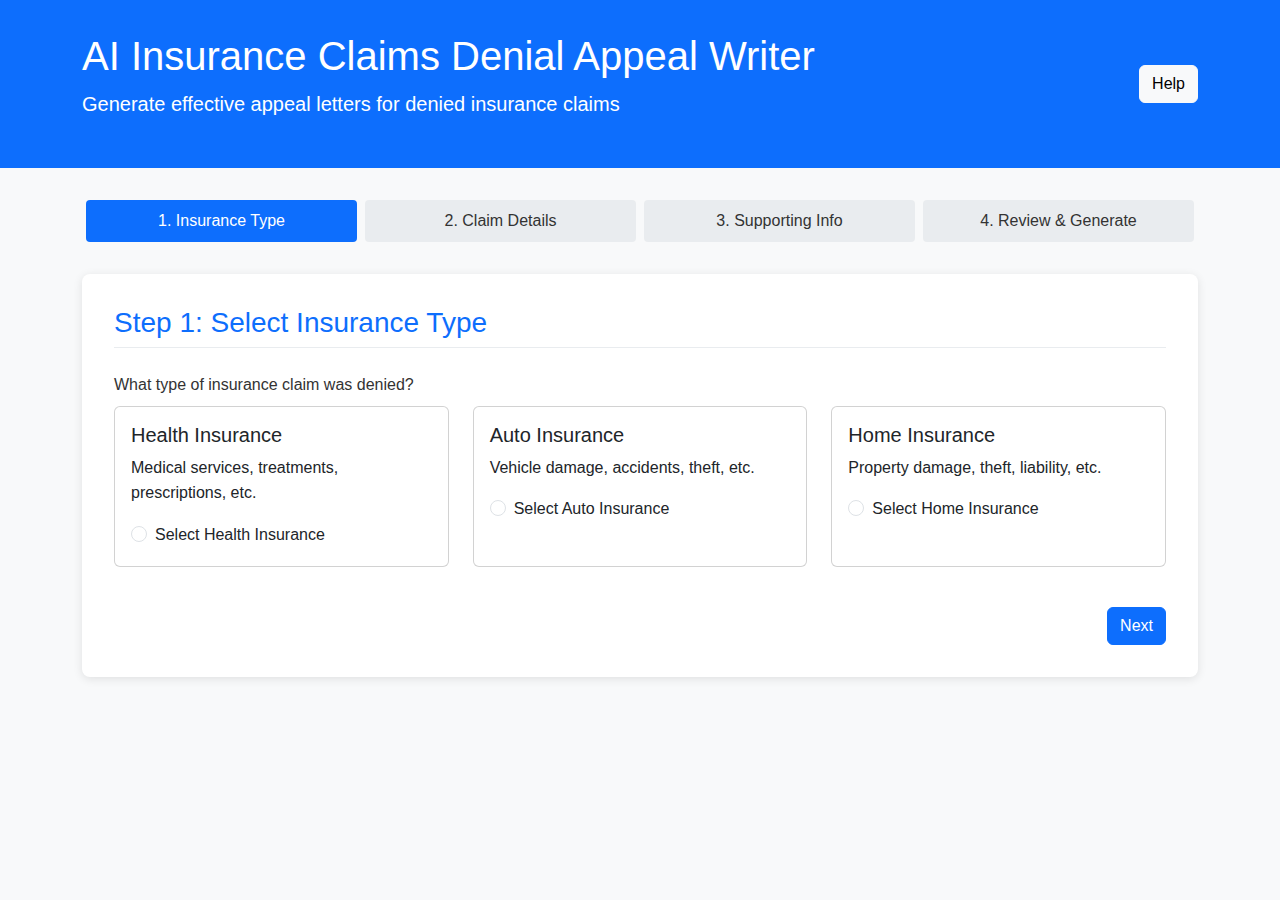
<file: Build AI/index.html>
<!DOCTYPE html>
<html lang="en">
<head>
    <meta charset="UTF-8">
    <meta name="viewport" content="width=device-width, initial-scale=1.0">
    <title>AI Insurance Claims Denial Appeal Writer</title>
    <link href="https://cdn.jsdelivr.net/npm/bootstrap@5.3.0-alpha1/dist/css/bootstrap.min.css" rel="stylesheet">
    <style>
        body {
            font-family: 'Segoe UI', Tahoma, Geneva, Verdana, sans-serif;
            line-height: 1.6;
            color: #333;
            background-color: #f8f9fa;
        }
        .header {
            background-color: #0d6efd;
            color: white;
            padding: 2rem 0;
            margin-bottom: 2rem;
        }
        .footer {
            background-color: #f8f9fa;
            padding: 2rem 0;
            margin-top: 2rem;
            border-top: 1px solid #e9ecef;
        }
        .form-section {
            background-color: white;
            border-radius: 8px;
            box-shadow: 0 2px 10px rgba(0, 0, 0, 0.1);
            padding: 2rem;
            margin-bottom: 2rem;
        }
        .form-section h3 {
            color: #0d6efd;
            margin-bottom: 1.5rem;
            padding-bottom: 0.5rem;
            border-bottom: 1px solid #e9ecef;
        }
        .btn-primary {
            background-color: #0d6efd;
            border-color: #0d6efd;
        }
        .btn-primary:hover {
            background-color: #0b5ed7;
            border-color: #0a58ca;
        }
        .step-indicator {
            display: flex;
            justify-content: space-between;
            margin-bottom: 2rem;
        }
        .step {
            flex: 1;
            text-align: center;
            padding: 0.5rem;
            background-color: #e9ecef;
            border-radius: 4px;
            margin: 0 0.25rem;
        }
        .step.active {
            background-color: #0d6efd;
            color: white;
        }
        .step.completed {
            background-color: #198754;
            color: white;
        }
        .hidden {
            display: none;
        }
    </style>
</head>
<body>
    <header class="header">
        <div class="container">
            <div class="row">
                <div class="col-md-8">
                    <h1>AI Insurance Claims Denial Appeal Writer</h1>
                    <p class="lead">Generate effective appeal letters for denied insurance claims</p>
                </div>
                <div class="col-md-4 d-flex align-items-center justify-content-end">
                    <button class="btn btn-light" data-bs-toggle="modal" data-bs-target="#helpModal">
                        <i class="bi bi-question-circle"></i> Help
                    </button>
                </div>
            </div>
        </div>
    </header>

    <main class="container">
        <div class="step-indicator">
            <div class="step active" id="step1-indicator">1. Insurance Type</div>
            <div class="step" id="step2-indicator">2. Claim Details</div>
            <div class="step" id="step3-indicator">3. Supporting Info</div>
            <div class="step" id="step4-indicator">4. Review & Generate</div>
        </div>

        <form id="appealForm">
            <!-- Step 1: Insurance Type Selection -->
            <div class="form-section" id="step1">
                <h3>Step 1: Select Insurance Type</h3>
                <div class="mb-4">
                    <label class="form-label">What type of insurance claim was denied?</label>
                    <div class="row">
                        <div class="col-md-4 mb-3">
                            <div class="card h-100">
                                <div class="card-body">
                                    <h5 class="card-title">Health Insurance</h5>
                                    <p class="card-text">Medical services, treatments, prescriptions, etc.</p>
                                    <div class="form-check">
                                        <input class="form-check-input" type="radio" name="insuranceType" id="healthInsurance" value="health" required>
                                        <label class="form-check-label" for="healthInsurance">
                                            Select Health Insurance
                                        </label>
                                    </div>
                                </div>
                            </div>
                        </div>
                        <div class="col-md-4 mb-3">
                            <div class="card h-100">
                                <div class="card-body">
                                    <h5 class="card-title">Auto Insurance</h5>
                                    <p class="card-text">Vehicle damage, accidents, theft, etc.</p>
                                    <div class="form-check">
                                        <input class="form-check-input" type="radio" name="insuranceType" id="autoInsurance" value="auto" required>
                                        <label class="form-check-label" for="autoInsurance">
                                            Select Auto Insurance
                                        </label>
                                    </div>
                                </div>
                            </div>
                        </div>
                        <div class="col-md-4 mb-3">
                            <div class="card h-100">
                                <div class="card-body">
                                    <h5 class="card-title">Home Insurance</h5>
                                    <p class="card-text">Property damage, theft, liability, etc.</p>
                                    <div class="form-check">
                                        <input class="form-check-input" type="radio" name="insuranceType" id="homeInsurance" value="home" required>
                                        <label class="form-check-label" for="homeInsurance">
                                            Select Home Insurance
                                        </label>
                                    </div>
                                </div>
                            </div>
                        </div>
                    </div>
                </div>

                <div class="mb-4 health-specific hidden">
                    <label class="form-label">What is the reason for denial?</label>
                    <select class="form-select" id="healthDenialReason" name="denialReason">
                        <option value="">Select a reason</option>
                        <option value="medical_necessity">Not Medically Necessary</option>
                        <option value="experimental_treatment">Experimental or Investigational Treatment</option>
                        <option value="out_of_network">Out-of-Network Provider</option>
                        <option value="pre_existing_condition">Pre-existing Condition</option>
                        <option value="prior_authorization">No Prior Authorization</option>
                        <option value="billing_coding_error">Billing or Coding Error</option>
                        <option value="mental_health_parity">Mental Health Parity Issue</option>
                    </select>
                </div>

                <div class="mb-4 auto-specific hidden">
                    <label class="form-label">What is the reason for denial?</label>
                    <select class="form-select" id="autoDenialReason" name="denialReason">
                        <option value="">Select a reason</option>
                        <option value="driver_not_on_policy">Driver Not on Policy</option>
                        <option value="coverage_limits">Exceeds Coverage Limits</option>
                        <option value="lapsed_coverage">Lapsed Coverage</option>
                        <option value="business_use">Business Use Exclusion</option>
                        <option value="excluded_driver">Excluded Driver</option>
                    </select>
                </div>

                <div class="mb-4 home-specific hidden">
                    <label class="form-label">What is the reason for denial?</label>
                    <select class="form-select" id="homeDenialReason" name="denialReason">
                        <option value="">Select a reason</option>
                        <option value="maintenance_wear_tear">Maintenance/Wear and Tear</option>
                        <option value="excluded_peril">Excluded Peril</option>
                        <option value="policy_exclusion">Policy Exclusion</option>
                        <option value="insufficient_documentation">Insufficient Documentation</option>
                        <option value="late_reporting">Late Reporting</option>
                    </select>
                </div>

                <div class="d-flex justify-content-end">
                    <button type="button" class="btn btn-primary" id="step1Next">Next</button>
                </div>
            </div>

            <!-- Step 2: Claim Details -->
            <div class="form-section hidden" id="step2">
                <h3>Step 2: Claim Details</h3>
                
                <div class="row mb-3">
                    <div class="col-md-6">
                        <label for="policyholderName" class="form-label">Policyholder Name</label>
                        <input type="text" class="form-control" id="policyholderName" name="policyholderName" required>
                    </div>
                    <div class="col-md-6">
                        <label for="policyNumber" class="form-label">Policy Number</label>
                        <input type="text" class="form-control" id="policyNumber" name="policyNumber" required>
                    </div>
                </div>

                <div class="row mb-3">
                    <div class="col-md-6">
                        <label for="claimNumber" class="form-label">Claim Number</label>
                        <input type="text" class="form-control" id="claimNumber" name="claimNumber" required>
                    </div>
                    <div class="col-md-6">
                        <label for="denialDate" class="form-label">Date of Denial</label>
                        <input type="date" class="form-control" id="denialDate" name="denialDate" required>
                    </div>
                </div>

                <div class="row mb-3">
                    <div class="col-md-12">
                        <label for="policyholderAddress" class="form-label">Policyholder Address</label>
                        <input type="text" class="form-control" id="policyholderAddress" name="policyholderAddress" required>
                    </div>
                </div>

                <div class="row mb-3">
                    <div class="col-md-4">
                        <label for="city" class="form-label">City</label>
                        <input type="text" class="form-control" id="city" name="city" required>
                    </div>
                    <div class="col-md-4">
                        <label for="state" class="form-label">State</label>
                        <input type="text" class="form-control" id="state" name="state" required>
                    </div>
                    <div class="col-md-4">
                        <label for="zipCode" class="form-label">ZIP Code</label>
                        <input type="text" class="form-control" id="zipCode" name="zipCode" required>
                    </div>
                </div>

                <div class="row mb-3">
                    <div class="col-md-6">
                        <label for="insuranceCompanyName" class="form-label">Insurance Company Name</label>
                        <input type="text" class="form-control" id="insuranceCompanyName" name="insuranceCompanyName" required>
                    </div>
                    <div class="col-md-6">
                        <label for="insuranceCompanyAddress" class="form-label">Insurance Company Address</label>
                        <input type="text" class="form-control" id="insuranceCompanyAddress" name="insuranceCompanyAddress">
                    </div>
                </div>

                <!-- Health-specific fields -->
                <div class="health-specific hidden">
                    <div class="row mb-3">
                        <div class="col-md-6">
                            <label for="dateOfService" class="form-label">Date of Service</label>
                            <input type="date" class="form-control" id="dateOfService" name="dateOfService">
                        </div>
                        <div class="col-md-6">
                            <label for="providerName" class="form-label">Provider Name</label>
                            <input type="text" class="form-control" id="providerName" name="providerName">
                        </div>
                    </div>
                    <div class="row mb-3">
                        <div class="col-md-6">
                            <label for="treatment" class="form-label">Treatment/Procedure/Service</label>
                            <input type="text" class="form-control" id="treatment" name="treatment">
                        </div>
                        <div class="col-md-6">
                            <label for="diagnosis" class="form-label">Diagnosis</label>
                            <input type="text" class="form-control" id="diagnosis" name="diagnosis">
                        </div>
                    </div>
                </div>

                <!-- Auto-specific fields -->
                <div class="auto-specific hidden">
                    <div class="row mb-3">
                        <div class="col-md-6">
                            <label for="dateOfIncident" class="form-label">Date of Accident</label>
                            <input type="date" class="form-control" id="dateOfIncident" name="dateOfIncident">
                        </div>
                        <div class="col-md-6">
                            <label for="vehicleInfo" class="form-label">Vehicle Information (Year, Make, Model)</label>
                            <input type="text" class="form-control" id="vehicleInfo" name="vehicleInfo">
                        </div>
                    </div>
                    <div class="row mb-3">
                        <div class="col-md-12">
                            <label for="accidentDescription" class="form-label">Accident Description</label>
                            <textarea class="form-control" id="accidentDescription" name="accidentDescription" rows="3"></textarea>
                        </div>
                    </div>
                </div>

                <!-- Home-specific fields -->
                <div class="home-specific hidden">
                    <div class="row mb-3">
                        <div class="col-md-6">
                            <label for="dateOfIncidentHome" class="form-label">Date of Incident</label>
                            <input type="date" class="form-control" id="dateOfIncidentHome" name="dateOfIncidentHome">
                        </div>
                        <div class="col-md-6">
                            <label for="propertyAddress" class="form-label">Property Address (if different from above)</label>
                            <input type="text" class="form-control" id="propertyAddress" name="propertyAddress">
                        </div>
                    </div>
                    <div class="row mb-3">
                        <div class="col-md-6">
                            <label for="damageDescription" class="form-label">Damage Description</label>
                            <textarea class="form-control" id="damageDescription" name="damageDescription" rows="3"></texta
(Content truncated due to size limit. Use line ranges to read in chunks)
</file>
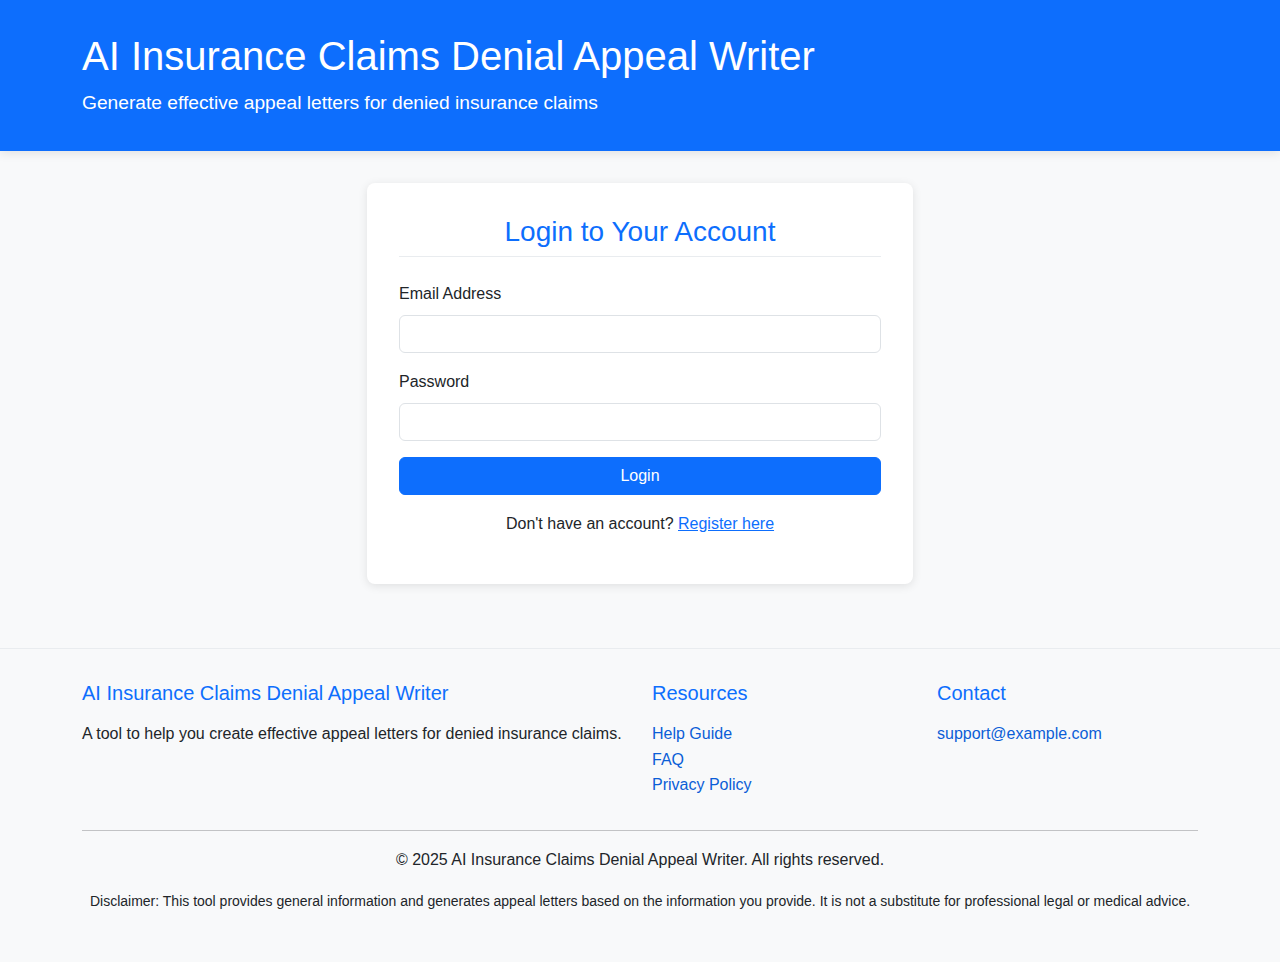
<file: Build AI/dashboard.html>
<!DOCTYPE html>
<html lang="en">
<head>
    <meta charset="UTF-8">
    <meta name="viewport" content="width=device-width, initial-scale=1.0">
    <title>Dashboard - AI Insurance Claims Denial Appeal Writer</title>
    <link href="https://cdn.jsdelivr.net/npm/bootstrap@5.3.0-alpha1/dist/css/bootstrap.min.css" rel="stylesheet">
    <link href="https://cdn.jsdelivr.net/npm/bootstrap-icons@1.10.0/font/bootstrap-icons.css" rel="stylesheet">
    <link href="styles.css" rel="stylesheet">
</head>
<body>
    <header class="header">
        <div class="container">
            <div class="row">
                <div class="col-md-8">
                    <h1>AI Insurance Claims Denial Appeal Writer</h1>
                    <p class="lead">Generate effective appeal letters for denied insurance claims</p>
                </div>
                <div class="col-md-4 d-flex align-items-center justify-content-end">
                    <div class="dropdown">
                        <button class="btn btn-light dropdown-toggle" type="button" id="userDropdown" data-bs-toggle="dropdown" aria-expanded="false">
                            <i class="bi bi-person-circle me-1"></i>
                            <span id="userName">User</span>
                        </button>
                        <ul class="dropdown-menu dropdown-menu-end" aria-labelledby="userDropdown">
                            <li><a class="dropdown-item" href="profile.html">Profile</a></li>
                            <li><hr class="dropdown-divider"></li>
                            <li><a class="dropdown-item" href="#" id="logoutBtn">Logout</a></li>
                        </ul>
                    </div>
                </div>
            </div>
        </div>
    </header>

    <main class="container my-4">
        <div class="row">
            <div class="col-md-3">
                <div class="list-group mb-4">
                    <a href="dashboard.html" class="list-group-item list-group-item-action active">
                        <i class="bi bi-speedometer2 me-2"></i> Dashboard
                    </a>
                    <a href="index.html" class="list-group-item list-group-item-action">
                        <i class="bi bi-file-earmark-text me-2"></i> New Appeal
                    </a>
                    <a href="saved-appeals.html" class="list-group-item list-group-item-action">
                        <i class="bi bi-folder me-2"></i> Saved Appeals
                    </a>
                    <a href="profile.html" class="list-group-item list-group-item-action">
                        <i class="bi bi-person me-2"></i> Profile
                    </a>
                </div>
            </div>
            
            <div class="col-md-9">
                <div class="form-section">
                    <h3>Welcome, <span id="welcomeUserName">User</span>!</h3>
                    
                    <div class="alert alert-info">
                        <h5><i class="bi bi-info-circle me-2"></i> Getting Started</h5>
                        <p>The AI Insurance Claims Denial Appeal Writer helps you create effective appeal letters for denied insurance claims. Here's how to get started:</p>
                        <ol>
                            <li>Click on "New Appeal" to begin creating a new appeal letter</li>
                            <li>Follow the step-by-step process to enter your claim details</li>
                            <li>Review and generate your customized appeal letter</li>
                            <li>Download your letter in your preferred format</li>
                        </ol>
                    </div>
                    
                    <div class="row mb-4">
                        <div class="col-md-6">
                            <div class="card h-100">
                                <div class="card-body">
                                    <h5 class="card-title"><i class="bi bi-file-earmark-plus me-2"></i> Create New Appeal</h5>
                                    <p class="card-text">Start the process of creating a new insurance claim appeal letter.</p>
                                    <a href="index.html" class="btn btn-primary">New Appeal</a>
                                </div>
                            </div>
                        </div>
                        <div class="col-md-6">
                            <div class="card h-100">
                                <div class="card-body">
                                    <h5 class="card-title"><i class="bi bi-folder me-2"></i> Saved Appeals</h5>
                                    <p class="card-text">View and manage your previously saved appeal letters.</p>
                                    <a href="saved-appeals.html" class="btn btn-outline-primary">View Saved Appeals</a>
                                </div>
                            </div>
                        </div>
                    </div>
                    
                    <div id="recentAppealsSection">
                        <h4>Recent Appeals</h4>
                        <div class="table-responsive">
                            <table class="table table-hover">
                                <thead>
                                    <tr>
                                        <th>Date</th>
                                        <th>Insurance Type</th>
                                        <th>Claim Number</th>
                                        <th>Status</th>
                                        <th>Actions</th>
                                    </tr>
                                </thead>
                                <tbody id="recentAppealsTable">
                                    <tr>
                                        <td colspan="5" class="text-center">Loading recent appeals...</td>
                                    </tr>
                                </tbody>
                            </table>
                        </div>
                    </div>
                </div>
            </div>
        </div>
    </main>

    <footer class="footer">
        <div class="container">
            <div class="row">
                <div class="col-md-6">
                    <h5>AI Insurance Claims Denial Appeal Writer</h5>
                    <p>A tool to help you create effective appeal letters for denied insurance claims.</p>
                </div>
                <div class="col-md-3">
                    <h5>Resources</h5>
                    <ul class="list-unstyled">
                        <li><a href="#" data-bs-toggle="modal" data-bs-target="#helpModal">Help Guide</a></li>
                        <li><a href="#" data-bs-toggle="modal" data-bs-target="#faqModal">FAQ</a></li>
                        <li><a href="#" data-bs-toggle="modal" data-bs-target="#privacyModal">Privacy Policy</a></li>
                    </ul>
                </div>
                <div class="col-md-3">
                    <h5>Contact</h5>
                    <ul class="list-unstyled">
                        <li><a href="mailto:support@example.com">support@example.com</a></li>
                    </ul>
                </div>
            </div>
            <hr>
            <div class="row">
                <div class="col-md-12 text-center">
                    <p>&copy; 2025 AI Insurance Claims Denial Appeal Writer. All rights reserved.</p>
                    <p><small>Disclaimer: This tool provides general information and generates appeal letters based on the information you provide. It is not a substitute for professional legal or medical advice.</small></p>
                </div>
            </div>
        </div>
    </footer>

    <script src="https://cdn.jsdelivr.net/npm/bootstrap@5.3.0-alpha1/dist/js/bootstrap.bundle.min.js"></script>
    <script>
        document.addEventListener('DOMContentLoaded', function() {
            // Check if user is logged in
            const token = localStorage.getItem('authToken');
            if (!token) {
                // Redirect to login page if not logged in
                window.location.href = 'login.html';
                return;
            }
            
            // Logout button
            document.getElementById('logoutBtn').addEventListener('click', function(e) {
                e.preventDefault();
                localStorage.removeItem('authToken');
                window.location.href = 'login.html';
            });
            
            // Fetch user data
            fetch('/api/auth/user', {
                headers: {
                    'x-auth-token': token
                }
            })
            .then(response => {
                if (!response.ok) {
                    throw new Error('Not authorized');
                }
                return response.json();
            })
            .then(userData => {
                // Update user name in UI
                document.getElementById('userName').textContent = userData.name;
                document.getElementById('welcomeUserName').textContent = userData.name;
                
                // Fetch user's appeals
                return fetch('/api/auth/appeals', {
                    headers: {
                        'x-auth-token': token
                    }
                });
            })
            .then(response => response.json())
            .then(appeals => {
                // Update recent appeals table
                const recentAppealsTable = document.getElementById('recentAppealsTable');
                
                if (appeals.length === 0) {
                    recentAppealsTable.innerHTML = `
                        <tr>
                            <td colspan="5" class="text-center">No appeals found. <a href="index.html">Create your first appeal</a></td>
                        </tr>
                    `;
                    return;
                }
                
                // Sort appeals by date (newest first)
                appeals.sort((a, b) => new Date(b.createdAt) - new Date(a.createdAt));
                
                // Take only the 5 most recent appeals
                const recentAppeals = appeals.slice(0, 5);
                
                // Generate table rows
                recentAppealsTable.innerHTML = recentAppeals.map(appeal => {
                    const date = new Date(appeal.createdAt).toLocaleDateString();
                    const insuranceType = appeal.insuranceType.charAt(0).toUpperCase() + appeal.insuranceType.slice(1);
                    
                    return `
                        <tr>
                            <td>${date}</td>
                            <td>${insuranceType}</td>
                            <td>${appeal.claimNumber || 'N/A'}</td>
                            <td><span class="badge bg-success">Completed</span></td>
                            <td>
                                <a href="view-appeal.html?id=${appeal.id}" class="btn btn-sm btn-outline-primary">View</a>
                            </td>
                        </tr>
                    `;
                }).join('');
            })
            .catch(error => {
                console.error('Error:', error);
                // Handle authentication errors
                if (error.message === 'Not authorized') {
                    localStorage.removeItem('authToken');
                    window.location.href = 'login.html';
                }
            });
        });
    </script>
</body>
</html>
</file>
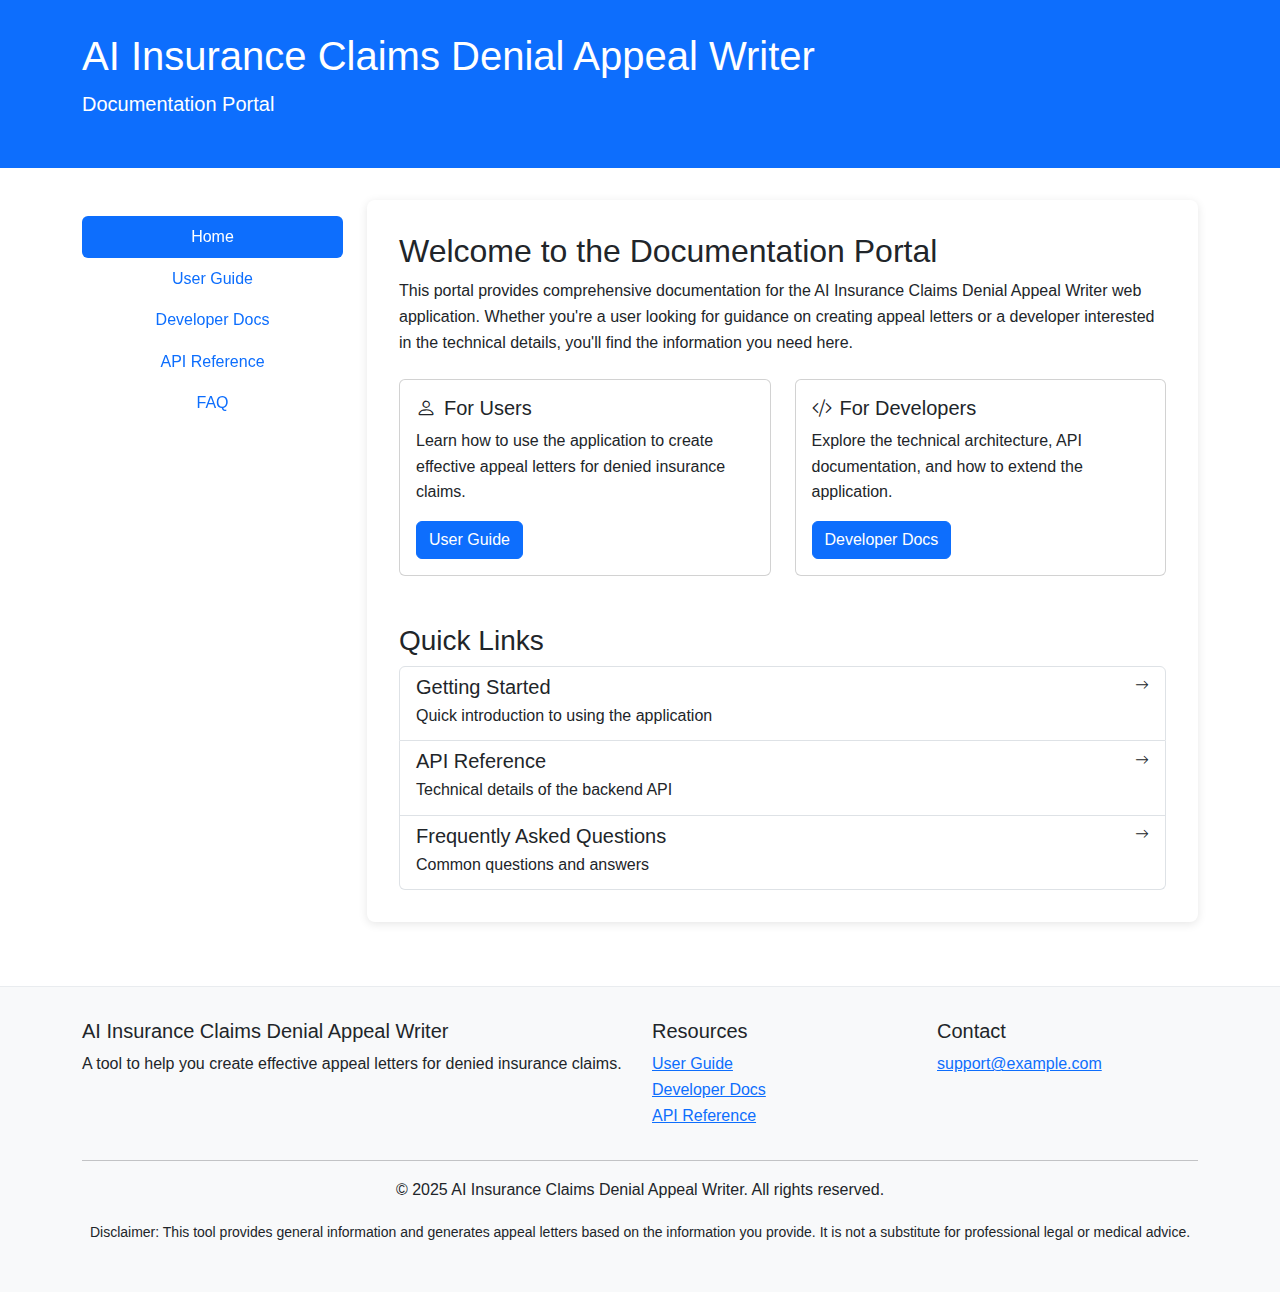
<file: Build AI/documentation.html>
<!DOCTYPE html>
<html lang="en">
<head>
    <meta charset="UTF-8">
    <meta name="viewport" content="width=device-width, initial-scale=1.0">
    <title>AI Insurance Claims Denial Appeal Writer - Documentation</title>
    <link href="https://cdn.jsdelivr.net/npm/bootstrap@5.3.0-alpha1/dist/css/bootstrap.min.css" rel="stylesheet">
    <link href="https://cdn.jsdelivr.net/npm/bootstrap-icons@1.10.0/font/bootstrap-icons.css" rel="stylesheet">
    <style>
        body {
            font-family: 'Segoe UI', Tahoma, Geneva, Verdana, sans-serif;
            line-height: 1.6;
        }
        .header {
            background-color: #0d6efd;
            color: white;
            padding: 2rem 0;
            margin-bottom: 2rem;
        }
        .doc-section {
            background-color: white;
            border-radius: 8px;
            box-shadow: 0 2px 10px rgba(0, 0, 0, 0.1);
            padding: 2rem;
            margin-bottom: 2rem;
        }
        .footer {
            background-color: #f8f9fa;
            padding: 2rem 0;
            margin-top: 2rem;
            border-top: 1px solid #e9ecef;
        }
        .nav-pills .nav-link.active {
            background-color: #0d6efd;
        }
        .nav-pills .nav-link {
            color: #0d6efd;
        }
    </style>
</head>
<body>
    <header class="header">
        <div class="container">
            <div class="row">
                <div class="col-md-8">
                    <h1>AI Insurance Claims Denial Appeal Writer</h1>
                    <p class="lead">Documentation Portal</p>
                </div>
            </div>
        </div>
    </header>

    <main class="container">
        <div class="row">
            <div class="col-md-3 mb-4">
                <div class="sticky-top pt-3">
                    <div class="nav flex-column nav-pills" id="v-pills-tab" role="tablist" aria-orientation="vertical">
                        <button class="nav-link active" id="v-pills-home-tab" data-bs-toggle="pill" data-bs-target="#v-pills-home" type="button" role="tab" aria-controls="v-pills-home" aria-selected="true">Home</button>
                        <button class="nav-link" id="v-pills-user-tab" data-bs-toggle="pill" data-bs-target="#v-pills-user" type="button" role="tab" aria-controls="v-pills-user" aria-selected="false">User Guide</button>
                        <button class="nav-link" id="v-pills-developer-tab" data-bs-toggle="pill" data-bs-target="#v-pills-developer" type="button" role="tab" aria-controls="v-pills-developer" aria-selected="false">Developer Docs</button>
                        <button class="nav-link" id="v-pills-api-tab" data-bs-toggle="pill" data-bs-target="#v-pills-api" type="button" role="tab" aria-controls="v-pills-api" aria-selected="false">API Reference</button>
                        <button class="nav-link" id="v-pills-faq-tab" data-bs-toggle="pill" data-bs-target="#v-pills-faq" type="button" role="tab" aria-controls="v-pills-faq" aria-selected="false">FAQ</button>
                    </div>
                </div>
            </div>
            <div class="col-md-9">
                <div class="tab-content" id="v-pills-tabContent">
                    <!-- Home Tab -->
                    <div class="tab-pane fade show active" id="v-pills-home" role="tabpanel" aria-labelledby="v-pills-home-tab">
                        <div class="doc-section">
                            <h2>Welcome to the Documentation Portal</h2>
                            <p>This portal provides comprehensive documentation for the AI Insurance Claims Denial Appeal Writer web application. Whether you're a user looking for guidance on creating appeal letters or a developer interested in the technical details, you'll find the information you need here.</p>
                            
                            <div class="row mt-4">
                                <div class="col-md-6 mb-4">
                                    <div class="card h-100">
                                        <div class="card-body">
                                            <h5 class="card-title"><i class="bi bi-person me-2"></i>For Users</h5>
                                            <p class="card-text">Learn how to use the application to create effective appeal letters for denied insurance claims.</p>
                                            <button class="btn btn-primary" id="user-guide-btn">User Guide</button>
                                        </div>
                                    </div>
                                </div>
                                <div class="col-md-6 mb-4">
                                    <div class="card h-100">
                                        <div class="card-body">
                                            <h5 class="card-title"><i class="bi bi-code-slash me-2"></i>For Developers</h5>
                                            <p class="card-text">Explore the technical architecture, API documentation, and how to extend the application.</p>
                                            <button class="btn btn-primary" id="developer-docs-btn">Developer Docs</button>
                                        </div>
                                    </div>
                                </div>
                            </div>
                            
                            <h3 class="mt-4">Quick Links</h3>
                            <div class="list-group">
                                <a href="#" class="list-group-item list-group-item-action" id="getting-started-link">
                                    <div class="d-flex w-100 justify-content-between">
                                        <h5 class="mb-1">Getting Started</h5>
                                        <small><i class="bi bi-arrow-right"></i></small>
                                    </div>
                                    <p class="mb-1">Quick introduction to using the application</p>
                                </a>
                                <a href="#" class="list-group-item list-group-item-action" id="api-reference-link">
                                    <div class="d-flex w-100 justify-content-between">
                                        <h5 class="mb-1">API Reference</h5>
                                        <small><i class="bi bi-arrow-right"></i></small>
                                    </div>
                                    <p class="mb-1">Technical details of the backend API</p>
                                </a>
                                <a href="#" class="list-group-item list-group-item-action" id="faq-link">
                                    <div class="d-flex w-100 justify-content-between">
                                        <h5 class="mb-1">Frequently Asked Questions</h5>
                                        <small><i class="bi bi-arrow-right"></i></small>
                                    </div>
                                    <p class="mb-1">Common questions and answers</p>
                                </a>
                            </div>
                        </div>
                    </div>
                    
                    <!-- User Guide Tab -->
                    <div class="tab-pane fade" id="v-pills-user" role="tabpanel" aria-labelledby="v-pills-user-tab">
                        <div class="doc-section">
                            <h2>User Guide</h2>
                            <p>The AI Insurance Claims Denial Appeal Writer is a web-based tool designed to help you create effective appeal letters when your insurance claims are denied. This guide will walk you through all aspects of using the application.</p>
                            
                            <div class="alert alert-info">
                                <h5><i class="bi bi-info-circle me-2"></i>Getting Started</h5>
                                <p>To use the AI Insurance Claims Denial Appeal Writer, you'll need:</p>
                                <ul>
                                    <li>A web browser (Chrome, Firefox, Safari, or Edge recommended)</li>
                                    <li>Your insurance denial letter</li>
                                    <li>Your insurance policy information</li>
                                    <li>Any supporting documentation relevant to your claim</li>
                                </ul>
                            </div>
                            
                            <h3 class="mt-4">Table of Contents</h3>
                            <ul class="list-group mb-4">
                                <li class="list-group-item"><a href="#creating-account">Creating an Account</a></li>
                                <li class="list-group-item"><a href="#logging-in">Logging In</a></li>
                                <li class="list-group-item"><a href="#dashboard-overview">Dashboard Overview</a></li>
                                <li class="list-group-item"><a href="#creating-appeal">Creating a New Appeal</a></li>
                                <li class="list-group-item"><a href="#managing-appeals">Managing Saved Appeals</a></li>
                                <li class="list-group-item"><a href="#downloading-letters">Downloading and Using Appeal Letters</a></li>
                                <li class="list-group-item"><a href="#tips">Tips for Successful Appeals</a></li>
                            </ul>
                            
                            <h3 id="creating-account">Creating an Account</h3>
                            <p>Creating an account allows you to save your appeals and access them later.</p>
                            <ol>
                                <li>From the homepage, click the "Register" button or navigate to the Register page</li>
                                <li>Fill in your full name, email address, and create a password</li>
                                <li>Review and accept the Terms of Service and Privacy Policy</li>
                                <li>Click "Create Account"</li>
                                <li>You'll be automatically logged in and redirected to your dashboard</li>
                            </ol>
                            
                            <!-- Additional sections would be included here -->
                            
                            <div class="alert alert-warning mt-4">
                                <h5><i class="bi bi-exclamation-triangle me-2"></i>Important Note</h5>
                                <p>For a complete version of the user guide with all sections, please download the full documentation.</p>
                                <a href="/docs/user_guide.md" class="btn btn-warning">Download Full User Guide</a>
                            </div>
                        </div>
                    </div>
                    
                    <!-- Developer Docs Tab -->
                    <div class="tab-pane fade" id="v-pills-developer" role="tabpanel" aria-labelledby="v-pills-developer-tab">
                        <div class="doc-section">
                            <h2>Developer Documentation</h2>
                            <p>This documentation provides technical details about the AI Insurance Claims Denial Appeal Writer web application. It's intended for developers who want to understand, maintain, or extend the system.</p>
                            
                            <h3 class="mt-4">System Architecture</h3>
                            <p>The application follows a client-server architecture:</p>
                            <ul>
                                <li><strong>Frontend</strong>: Single-page application built with HTML, CSS, and JavaScript</li>
                                <li><strong>Backend</strong>: Node.js Express server providing RESTful API endpoints</li>
                                <li><strong>Authentication</strong>: JWT-based authentication system</li>
                                <li><strong>Storage</strong>: File-based storage for templates and generated letters</li>
                            </ul>
                            
                            <div class="card mt-4 mb-4">
                                <div class="card-header">
                                    Architecture Diagram
                                </div>
                                <div class="card-body">
                                    <pre class="bg-light p-3">
┌─────────────────┐     ┌─────────────────┐     ┌─────────────────┐
│                 │     │                 │     │                 │
│  Web Browser    │────▶│  Frontend       │────▶│  Backend API    │
│  (User)         │     │  (Netlify)      │     │  (Heroku)       │
│                 │◀────│                 │◀────│                 │
└─────────────────┘     └─────────────────┘     └─────────────────┘
                                                        │
                                                        ▼
                                               ┌─────────────────┐
                                               │                 │
                                               │  Templates      │
                                               │  Storage        │
                                               │                 │
                                               └─────────────────┘
                                    </pre>
                                </div>
                            </div>
                            
                            <h3>Technology Stack</h3>
                            <div class="row">
                                <div class="col-md-4">
                                    <h5>Frontend</h5>
                                    <ul>
                                        <li>HTML5, CSS3, JavaScript (ES6+)</li>
                                        <li>Bootstrap 5 for responsive design</li>
                                        <li>Fetch API for AJAX requests</li>
                                    </ul>
                                </div>
                                <div class="col-md-4">
                                    <h5>Backend</h5>
                                    <ul>
                                        <li>Node.js</li>
                                        <li>Express.js framework</li>
                                        <li>JWT for authentication</li>
                                        <li>Marked for Markdown to HTML</li>
                                        <li>Puppeteer for HTML to PDF</li>
                                        <li>Docx for Word document generation</li>
                                    </ul>
                                </div>
                                <div class="col-md-4">
                                    <h5>Deployment</h5>
                                    <ul>
                                        <li>Netlify for frontend hosting</li>
                                        <li>Heroku for backend API hosting</li>
                                    </ul>
                                </div>
                            </div>
                            
                            <!-- Additional sections would be included here -->
                            
                            <div class="alert alert-warning mt-4">
                                <h5><i class="bi bi-exclamation-triangle me-2"></i>Important Note</h5>
                                <p>For a complete version of the developer documentation with all sections, please download the full documentation.</p>
                                <a href="/docs/developer_docs.md" class="btn btn-warning">Download Full Developer Docs</a>
                            </div>
                        </div>
                    </div>
                    
                    <!-- API Reference Tab -->
                    <div class="tab-pane fade" id="v-pills-api" role="tabpanel" aria-labelledby="v-pills-api-tab">
                        <div class="doc-section">
                            <h2>API Reference</h2>
                            <p>The backend provides the following RESTful API endpoints for interacting with the AI Insurance Claims Denial Appeal Writer.</p>
                            
                            <h3 class="mt-4">Authentication Endpoints</h3>
                            
                            <div class="card mb-4">
                                <div class="card-header bg-primary text-white">
                                    POST /api/auth/register
                                </div>
                                <div class="card-body">
                                    <h5>Register a new user</h5>
                                    <h6>Request Body:</h6>
                                    <pre class="bg-light p-3">
{
  "name": "User Name",
  "email": "user@example.com",
  "password": "password123"
}
                                    </pre>
                                    <h6>Response:</h6>
                                    <pre class="bg-light p-3">
{
  "token": "eyJhbGciOiJIUzI1NiIsInR5cCI6IkpXVCJ9..."
}
                                    </pre>
                                </div>
                            </div>
                            
                            <div class="card mb-4">
                                <div class="card-header bg-primary text-white">
                                    POST /api/auth/login
                                </div>
                                <div class="card-body">
                                    <h5>Authenticate user and get token</h5>
                                    <h6>Request Body:</h6>
                                    <pre class="bg-light p-3">
{
  "email": "user@example.com",
  "password": "password123"
}
                                    </pre>
                                    <h6>Response:</h6>
                                    <pre class="bg-light p-3">
{
  "token": "eyJhbGciOiJIUzI1NiIsInR5cCI6IkpXVCJ9..."
}
                                    </pre>
                                </div>
                            </div>
                            
                            <h3 class="mt-4">Appeal Generation Endpoints</h3>
                            
                            <div class="card mb-4">
                                <div class="card-header bg-primary text-white">
                                    POST /api/generate-appeal
                                </div>
                                <div class="card-body">
                                    <h5>Generate appeal letter from form data</h5>
                                    <p>Requires authentication token in header: <code>x-auth-token</code></p>
                                    <h6>Request Body:</h6>
                                    <pre class="bg-light p-3">
{
  "insuranceType": "health",
  "denialReason": "medical_necessity",
  "policyholderName": "John Doe",
  "policyholderAddress": "123 Main St",
  "city": "Anytown",
  "state": "CA",
  "zipCode": "12345",
  "insuranceCompanyName": "Health Insurance Co",
  "policyNumber": "POL123456",
  "claimNumber": "CLM789012",
  "denialDate": "2025-03-15",
  "dateOfService": "2025-02-28",
  "providerName": "Dr. Jane Smith",
  "treatment": "Physical Therapy",
  "diagnosis": "Lower Back Pain",
  "supportingDocs": ["Medical Records", "Letter from Doctor"]
}
                                    </pre>
                                    <h6>Response:</h6>
                                    <pre class="bg-light p-3">
{
  "success": true,
  "files": {
    "markdown": "/output/appeal_1712345678.md",
    "html": "/output/appeal_1712345678.html",
    "pdf": "/output/appeal_1712345678.pdf",
    "docx": "/output/appeal_1712345678.docx"
  },
  "preview": "<!DOCTYPE html><html><body>...</body></html>"
}
                                    </pre>
                                </div>
                            </div>
                            
                            <!-- Additional endpoints would be included here -->
                            
                            <div class="alert alert-info mt-4">
                                <h5><i class="bi bi-info-circle me-2"></i>Authentication</h5>
                                <p>All protected endpoints require a valid JWT token in the <code>x-auth-token</code> header.</p>
                            </div>
                        </div>
                    </div>
                    
                    <!-- FAQ Tab -->
                    <div class="tab-pane fade" id="v-pills-faq" role="tabpanel" aria-labelledby="v-pills-faq-tab">
                        <div class="doc-section">
                            <h2>Frequently Asked Questions</h2>
                            
                            <div class="accordion" id="faqAccordion">
                                <div class="accordion-item">
                                    <h2 class="accordion-header" id="headingOne">
                                        <button class="accordion-button" type="button" data-bs-toggle="collapse" data-bs-target="#collapseOne" aria-expanded="true" aria-controls="collapseOne">
                                            How long does it take to create an appeal letter?
                                        </button>
                                    </h2>
                                    <div id="collapseOne" class="accordion-collapse collapse show" aria-labelledby="headingOne" data-bs-parent="#faqAccordion">
                                        <div class="accordion-body">
                                            Most users complete the process in 10-15 minutes, assuming you have all your information ready. This includes entering your personal information, insurance details, and specific information about the denied claim.
                                        </div>
                                    </div>
                                </div>
                                
                                <div class="accordion-item">
                                    <h2 class="accordion-header" id="headingTwo">
                                        <button class="accordion-button collapsed" type="button" data-bs-toggle="collapse" data-bs-target="#collapseTwo" aria-expanded="false" aria-controls="collapseTwo">
                                            Is my information secure?
                                        </button>
                                    </h2>
                                    <div id="collapseTwo" class="accordion-collapse collapse" aria-labelledby="headingTwo" data-bs-parent="#faqAccordion">
                                        <div class="accordion-body">
                                            Yes, we use industry-standard encryption and security practices. All data is encrypted in transit and at rest. We never share your personal information with third parties, and you can request deletion of your account and data at any time.
                                        </div>
                                    </div>
                                </div>
                                
                                <div class="accordion-item">
                                    <h2 class="accordion-header" id="headingThree">
                                        <button class="accordion-button collapsed" type="button" data-bs-toggle="collapse" data-bs-target="#collapseThree" aria-expanded="false" aria-controls="collapseThree">
                                            Can I edit the generated letter?
                                        </button>
                                    </h2>
                                    <div id="collapseThree" class="accordion-collapse collapse" aria-labelledby="headingThree" data-bs-parent="#faqAccordion">
                                        <div class="accordion-body">
                                            Yes, you can download the Word (.docx) version to make any necessary edits. This allows you to customize the letter further or add specific details that weren't captured in the form.
                                        </div>
                                    </div>
                                </div>
                                
                                <div class="accordion-item">
                                    <h2 class="accordion-header" id="headingFour">
                                        <button class="accordion-button collapsed" type="button" data-bs-toggle="collapse" data-bs-target="#collapseFour" aria-expanded="false" aria-controls="collapseFour">
                                            How many appeals can I create?
                                        </button>
                                    </h2>
                                    <div id="collapseFour" class="accordion-collapse collapse" aria-labelledby="headingFour" data-bs-parent="#faqAccordion">
                                        <div class="accordion-body">
                                            There is no limit to the number of appeals you can create with your account. You can create appeals for different insurance claims or generate multiple versions of an appeal letter.
                                        </div>
                                    </div>
                                </div>
                                
                                <div class="accordion-item">
                                    <h2 class="accordion-header" id="headingFive">
                                        <button class="accordion-button collapsed" type="button" data-bs-toggle="collapse" data-bs-target="#collapseFive" aria-expanded="false" aria-controls="collapseFive">
                                            Will this guarantee my appeal is approved?
                                        </button>
                                    </h2>
                                    <div id="collapseFive" class="accordion-collapse collapse" aria-labelledby="headingFive" data-bs-parent="#faqAccordion">
                                        <div class="accordion-body">
                                            While our templates are designed based on successful appeals, we cannot guarantee approval as each case is unique and ultimately decided by your insurance company. However, using our tool will help you create a professional, well-structured appeal letter that addresses the specific reasons for denial.
                                        </div>
                                    </div>
                                </div>
                            </div>
                        </div>
                    </div>
                </div>
            </div>
        </div>
    </main>

    <footer class="footer">
        <div class="container">
            <div class="row">
                <div class="col-md-6">
                    <h5>AI Insurance Claims Denial Appeal Writer</h5>
                    <p>A tool to help you create effective appeal letters for denied insurance claims.</p>
                </div>
                <div class="col-md-3">
                    <h5>Resources</h5>
                    <ul class="list-unstyled">
                        <li><a href="#">User Guide</a></li>
                        <li><a href="#">Developer Docs</a></li>
                        <li><a href="#">API Reference</a></li>
                    </ul>
                </div>
                <div class="col-md-3">
                    <h5>Contact</h5>
                    <ul class="list-unstyled">
                        <li><a href="mailto:support@example.com">support@example.com</a></li>
                    </ul>
                </div>
            </div>
            <hr>
            <div class="row">
                <div class="col-md-12 text-center">
                    <p>&copy; 2025 AI Insurance Claims Denial Appeal Writer. All rights reserved.</p>
                    <p><small>Disclaimer: This tool provides general information and generates appeal letters based on the information you provide. It is not a substitute for professional legal or medical advice.</small></p>
                </div>
            </div>
        </div>
    </footer>

    <script src="https://cdn.jsdelivr.net/npm/bootstrap@5.3.0-alpha1/dist/js/bootstrap.bundle.min.js"></script>
    <script>
        document.addEventListener('DOMContentLoaded', function() {
            // Quick link buttons
            document.getElementById('user-guide-btn').addEventListener('click', function() {
                document.getElementById('v-pills-user-tab').click();
            });
            
            document.getElementById('developer-docs-btn').addEventListener('click', function() {
                document.getElementById('v-pills-developer-tab').click();
            });
            
            document.getElementById('getting-started-link').addEventListener('click', function(e) {
                e.preventDefault();
                document.getElementById('v-pills-user-tab').click();
            });
            
            document.getElementById('api-reference-link').addEventListener('click', function(e) {
                e.preventDefault();
                document.getElementById('v-pills-api-tab').click();
            });
            
            document.getElementById('faq-link').addEventListener('click', function(e) {
                e.preventDefault();
                document.getElementById('v-pills-faq-tab').click();
            });
        });
    </script>
</body>
</html>
</file>
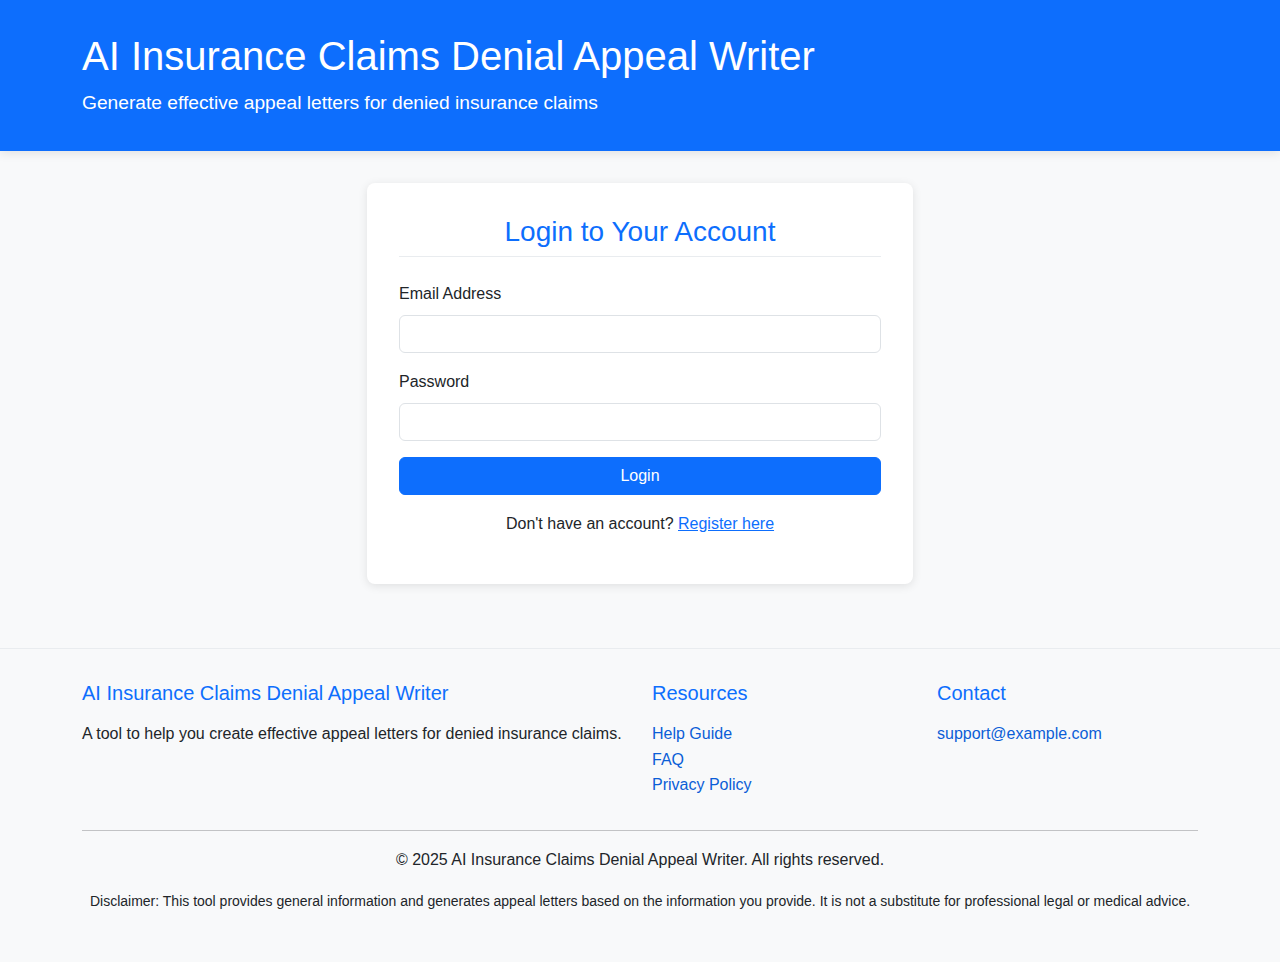
<file: Build AI/login.html>
<!DOCTYPE html>
<html lang="en">
<head>
    <meta charset="UTF-8">
    <meta name="viewport" content="width=device-width, initial-scale=1.0">
    <title>Login - AI Insurance Claims Denial Appeal Writer</title>
    <link href="https://cdn.jsdelivr.net/npm/bootstrap@5.3.0-alpha1/dist/css/bootstrap.min.css" rel="stylesheet">
    <link href="https://cdn.jsdelivr.net/npm/bootstrap-icons@1.10.0/font/bootstrap-icons.css" rel="stylesheet">
    <link href="styles.css" rel="stylesheet">
</head>
<body>
    <header class="header">
        <div class="container">
            <div class="row">
                <div class="col-md-8">
                    <h1>AI Insurance Claims Denial Appeal Writer</h1>
                    <p class="lead">Generate effective appeal letters for denied insurance claims</p>
                </div>
            </div>
        </div>
    </header>

    <main class="container">
        <div class="row justify-content-center">
            <div class="col-md-6">
                <div class="form-section">
                    <h3 class="text-center mb-4">Login to Your Account</h3>
                    
                    <div id="loginAlert" class="alert alert-danger d-none" role="alert">
                        Invalid email or password. Please try again.
                    </div>
                    
                    <form id="loginForm">
                        <div class="mb-3">
                            <label for="email" class="form-label">Email Address</label>
                            <input type="email" class="form-control" id="email" name="email" required>
                        </div>
                        
                        <div class="mb-3">
                            <label for="password" class="form-label">Password</label>
                            <input type="password" class="form-control" id="password" name="password" required>
                        </div>
                        
                        <div class="d-grid gap-2">
                            <button type="submit" class="btn btn-primary">Login</button>
                        </div>
                    </form>
                    
                    <div class="text-center mt-3">
                        <p>Don't have an account? <a href="register.html">Register here</a></p>
                    </div>
                </div>
            </div>
        </div>
    </main>

    <footer class="footer">
        <div class="container">
            <div class="row">
                <div class="col-md-6">
                    <h5>AI Insurance Claims Denial Appeal Writer</h5>
                    <p>A tool to help you create effective appeal letters for denied insurance claims.</p>
                </div>
                <div class="col-md-3">
                    <h5>Resources</h5>
                    <ul class="list-unstyled">
                        <li><a href="#" data-bs-toggle="modal" data-bs-target="#helpModal">Help Guide</a></li>
                        <li><a href="#" data-bs-toggle="modal" data-bs-target="#faqModal">FAQ</a></li>
                        <li><a href="#" data-bs-toggle="modal" data-bs-target="#privacyModal">Privacy Policy</a></li>
                    </ul>
                </div>
                <div class="col-md-3">
                    <h5>Contact</h5>
                    <ul class="list-unstyled">
                        <li><a href="mailto:support@example.com">support@example.com</a></li>
                    </ul>
                </div>
            </div>
            <hr>
            <div class="row">
                <div class="col-md-12 text-center">
                    <p>&copy; 2025 AI Insurance Claims Denial Appeal Writer. All rights reserved.</p>
                    <p><small>Disclaimer: This tool provides general information and generates appeal letters based on the information you provide. It is not a substitute for professional legal or medical advice.</small></p>
                </div>
            </div>
        </div>
    </footer>

    <script src="https://cdn.jsdelivr.net/npm/bootstrap@5.3.0-alpha1/dist/js/bootstrap.bundle.min.js"></script>
    <script>
        document.addEventListener('DOMContentLoaded', function() {
            const loginForm = document.getElementById('loginForm');
            const loginAlert = document.getElementById('loginAlert');
            
            loginForm.addEventListener('submit', function(e) {
                e.preventDefault();
                
                const email = document.getElementById('email').value;
                const password = document.getElementById('password').value;
                
                // Send login request to API
                fetch('/api/auth/login', {
                    method: 'POST',
                    headers: {
                        'Content-Type': 'application/json'
                    },
                    body: JSON.stringify({ email, password })
                })
                .then(response => response.json())
                .then(data => {
                    if (data.token) {
                        // Store token in localStorage
                        localStorage.setItem('authToken', data.token);
                        
                        // Redirect to dashboard
                        window.location.href = 'dashboard.html';
                    } else {
                        // Show error message
                        loginAlert.classList.remove('d-none');
                        loginAlert.textContent = data.errors ? data.errors[0].msg : 'Login failed. Please try again.';
                    }
                })
                .catch(error => {
                    console.error('Error:', error);
                    loginAlert.classList.remove('d-none');
                    loginAlert.textContent = 'An error occurred. Please try again later.';
                });
            });
        });
    </script>
</body>
</html>
</file>
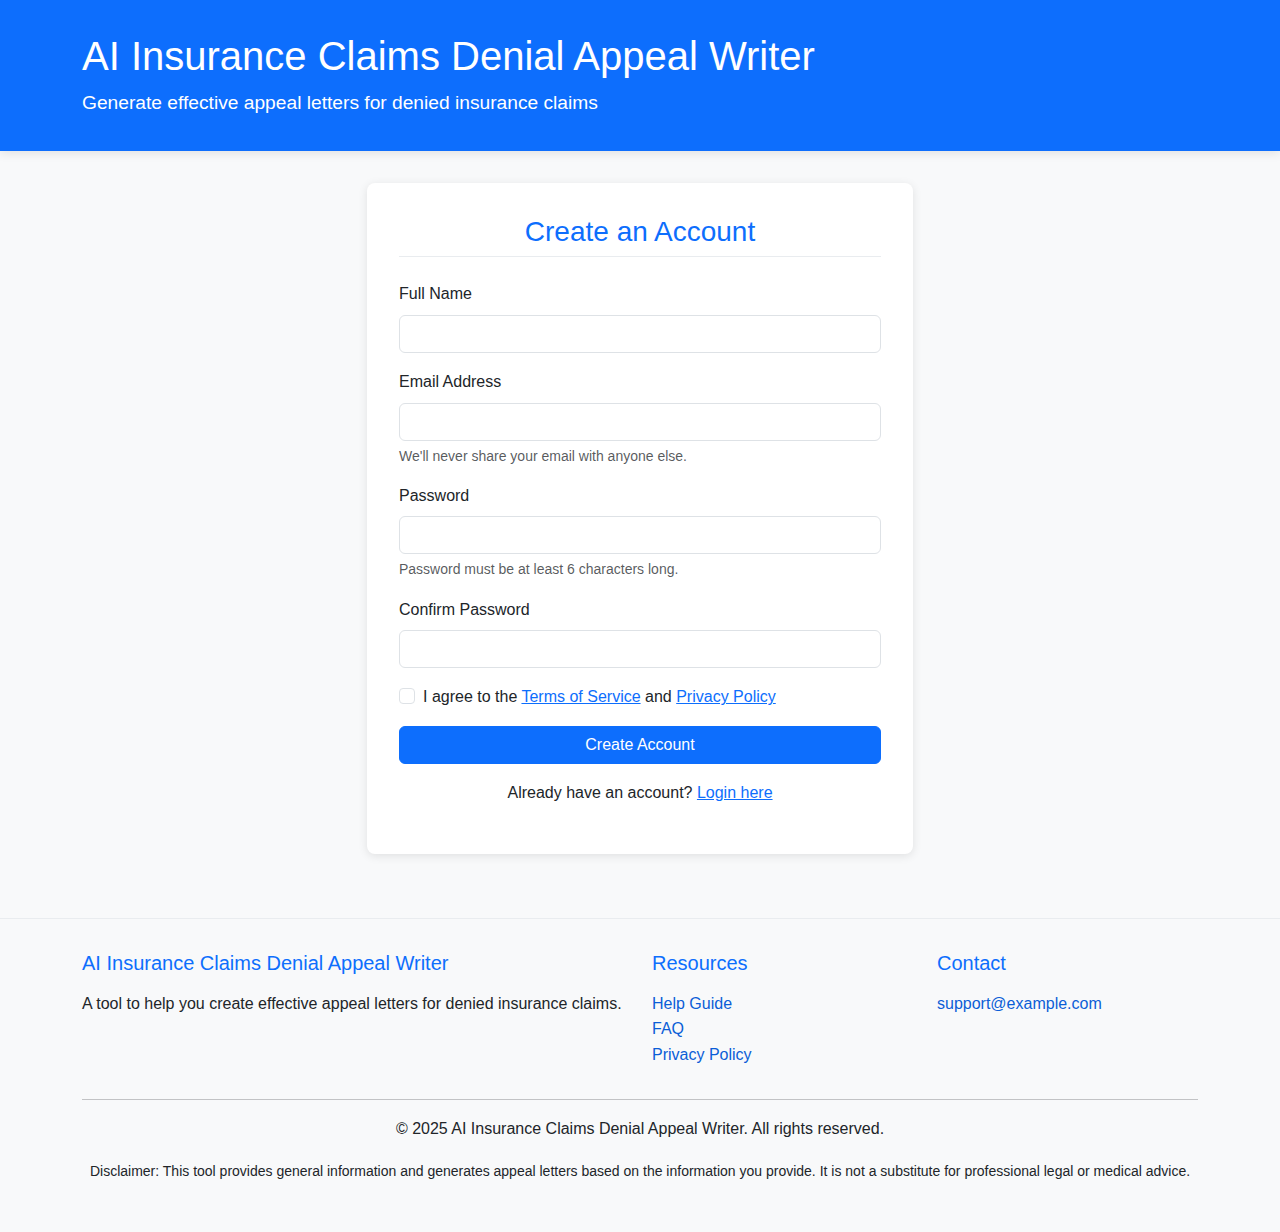
<file: Build AI/register.html>
<!DOCTYPE html>
<html lang="en">
<head>
    <meta charset="UTF-8">
    <meta name="viewport" content="width=device-width, initial-scale=1.0">
    <title>Register - AI Insurance Claims Denial Appeal Writer</title>
    <link href="https://cdn.jsdelivr.net/npm/bootstrap@5.3.0-alpha1/dist/css/bootstrap.min.css" rel="stylesheet">
    <link href="https://cdn.jsdelivr.net/npm/bootstrap-icons@1.10.0/font/bootstrap-icons.css" rel="stylesheet">
    <link href="styles.css" rel="stylesheet">
</head>
<body>
    <header class="header">
        <div class="container">
            <div class="row">
                <div class="col-md-8">
                    <h1>AI Insurance Claims Denial Appeal Writer</h1>
                    <p class="lead">Generate effective appeal letters for denied insurance claims</p>
                </div>
            </div>
        </div>
    </header>

    <main class="container">
        <div class="row justify-content-center">
            <div class="col-md-6">
                <div class="form-section">
                    <h3 class="text-center mb-4">Create an Account</h3>
                    
                    <div id="registerAlert" class="alert alert-danger d-none" role="alert">
                        Error creating account. Please try again.
                    </div>
                    
                    <form id="registerForm">
                        <div class="mb-3">
                            <label for="name" class="form-label">Full Name</label>
                            <input type="text" class="form-control" id="name" name="name" required>
                        </div>
                        
                        <div class="mb-3">
                            <label for="email" class="form-label">Email Address</label>
                            <input type="email" class="form-control" id="email" name="email" required>
                            <div class="form-text">We'll never share your email with anyone else.</div>
                        </div>
                        
                        <div class="mb-3">
                            <label for="password" class="form-label">Password</label>
                            <input type="password" class="form-control" id="password" name="password" required minlength="6">
                            <div class="form-text">Password must be at least 6 characters long.</div>
                        </div>
                        
                        <div class="mb-3">
                            <label for="confirmPassword" class="form-label">Confirm Password</label>
                            <input type="password" class="form-control" id="confirmPassword" name="confirmPassword" required>
                        </div>
                        
                        <div class="mb-3 form-check">
                            <input type="checkbox" class="form-check-input" id="termsCheck" required>
                            <label class="form-check-label" for="termsCheck">I agree to the <a href="#" data-bs-toggle="modal" data-bs-target="#termsModal">Terms of Service</a> and <a href="#" data-bs-toggle="modal" data-bs-target="#privacyModal">Privacy Policy</a></label>
                        </div>
                        
                        <div class="d-grid gap-2">
                            <button type="submit" class="btn btn-primary">Create Account</button>
                        </div>
                    </form>
                    
                    <div class="text-center mt-3">
                        <p>Already have an account? <a href="login.html">Login here</a></p>
                    </div>
                </div>
            </div>
        </div>
    </main>

    <footer class="footer">
        <div class="container">
            <div class="row">
                <div class="col-md-6">
                    <h5>AI Insurance Claims Denial Appeal Writer</h5>
                    <p>A tool to help you create effective appeal letters for denied insurance claims.</p>
                </div>
                <div class="col-md-3">
                    <h5>Resources</h5>
                    <ul class="list-unstyled">
                        <li><a href="#" data-bs-toggle="modal" data-bs-target="#helpModal">Help Guide</a></li>
                        <li><a href="#" data-bs-toggle="modal" data-bs-target="#faqModal">FAQ</a></li>
                        <li><a href="#" data-bs-toggle="modal" data-bs-target="#privacyModal">Privacy Policy</a></li>
                    </ul>
                </div>
                <div class="col-md-3">
                    <h5>Contact</h5>
                    <ul class="list-unstyled">
                        <li><a href="mailto:support@example.com">support@example.com</a></li>
                    </ul>
                </div>
            </div>
            <hr>
            <div class="row">
                <div class="col-md-12 text-center">
                    <p>&copy; 2025 AI Insurance Claims Denial Appeal Writer. All rights reserved.</p>
                    <p><small>Disclaimer: This tool provides general information and generates appeal letters based on the information you provide. It is not a substitute for professional legal or medical advice.</small></p>
                </div>
            </div>
        </div>
    </footer>

    <!-- Terms of Service Modal -->
    <div class="modal fade" id="termsModal" tabindex="-1" aria-labelledby="termsModalLabel" aria-hidden="true">
        <div class="modal-dialog modal-lg">
            <div class="modal-content">
                <div class="modal-header">
                    <h5 class="modal-title" id="termsModalLabel">Terms of Service</h5>
                    <button type="button" class="btn-close" data-bs-dismiss="modal" aria-label="Close"></button>
                </div>
                <div class="modal-body">
                    <h5>Terms of Service</h5>
                    <p>By using the AI Insurance Claims Denial Appeal Writer, you agree to the following terms:</p>
                    
                    <h6>1. Acceptance of Terms</h6>
                    <p>By accessing or using our service, you agree to be bound by these Terms of Service.</p>
                    
                    <h6>2. Description of Service</h6>
                    <p>The AI Insurance Claims Denial Appeal Writer provides tools to help users create appeal letters for denied insurance claims. The service is provided "as is" without warranties of any kind.</p>
                    
                    <h6>3. User Accounts</h6>
                    <p>You are responsible for maintaining the confidentiality of your account information and for all activities that occur under your account.</p>
                    
                    <h6>4. User Content</h6>
                    <p>You retain all rights to the information you provide to our service. We will not share your personal information with third parties without your consent.</p>
                    
                    <h6>5. Disclaimer</h6>
                    <p>The information provided by our service is for general informational purposes only and is not intended as legal, medical, or professional advice. We are not lawyers, doctors, or insurance professionals.</p>
                    
                    <h6>6. Limitation of Liability</h6>
                    <p>We shall not be liable for any direct, indirect, incidental, special, consequential, or exemplary damages resulting from your use of the service.</p>
                    
                    <h6>7. Changes to Terms</h6>
                    <p>We reserve the right to modify these terms at any time. Your continued use of the service after such changes constitutes your acceptance of the new terms.</p>
                </div>
                <div class="modal-footer">
                    <button type="button" class="btn btn-secondary" data-bs-dismiss="modal">Close</button>
                </div>
            </div>
        </div>
    </div>

    <script src="https://cdn.jsdelivr.net/npm/bootstrap@5.3.0-alpha1/dist/js/bootstrap.bundle.min.js"></script>
    <script>
        document.addEventListener('DOMContentLoaded', function() {
            const registerForm = document.getElementById('registerForm');
            const registerAlert = document.getElementById('registerAlert');
            
            registerForm.addEventListener('submit', function(e) {
                e.preventDefault();
                
                const name = document.getElementById('name').value;
                const email = document.getElementById('email').value;
                const password = document.getElementById('password').value;
                const confirmPassword = document.getElementById('confirmPassword').value;
                
                // Check if passwords match
                if (password !== confirmPassword) {
                    registerAlert.classList.remove('d-none');
                    registerAlert.textContent = 'Passwords do not match.';
                    return;
                }
                
                // Send registration request to API
                fetch('/api/auth/register', {
                    method: 'POST',
                    headers: {
                        'Content-Type': 'application/json'
                    },
                    body: JSON.stringify({ name, email, password })
                })
                .then(response => response.json())
                .then(data => {
                    if (data.token) {
                        // Store token in localStorage
                        localStorage.setItem('authToken', data.token);
                        
                        // Redirect to dashboard
                        window.location.href = 'dashboard.html';
                    } else {
                        // Show error message
                        registerAlert.classList.remove('d-none');
                        registerAlert.textContent = data.errors ? data.errors[0].msg : 'Registration failed. Please try again.';
                    }
                })
                .catch(error => {
                    console.error('Error:', error);
                    registerAlert.classList.remove('d-none');
                    registerAlert.textContent = 'An error occurred. Please try again later.';
                });
            });
        });
    </script>
</body>
</html>
</file>
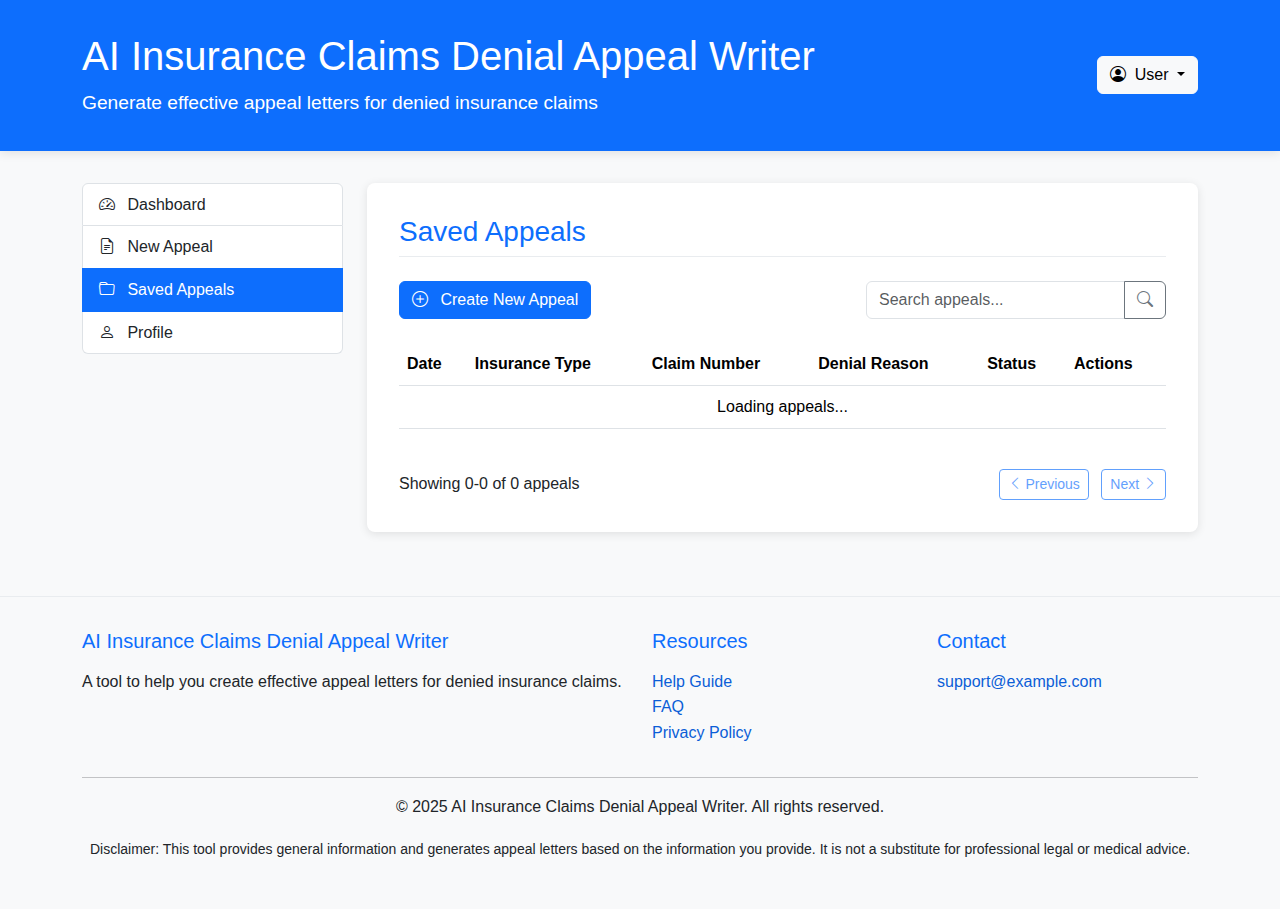
<file: Build AI/saved-appeals.html>
<!DOCTYPE html>
<html lang="en">
<head>
    <meta charset="UTF-8">
    <meta name="viewport" content="width=device-width, initial-scale=1.0">
    <title>Saved Appeals - AI Insurance Claims Denial Appeal Writer</title>
    <link href="https://cdn.jsdelivr.net/npm/bootstrap@5.3.0-alpha1/dist/css/bootstrap.min.css" rel="stylesheet">
    <link href="https://cdn.jsdelivr.net/npm/bootstrap-icons@1.10.0/font/bootstrap-icons.css" rel="stylesheet">
    <link href="styles.css" rel="stylesheet">
</head>
<body>
    <header class="header">
        <div class="container">
            <div class="row">
                <div class="col-md-8">
                    <h1>AI Insurance Claims Denial Appeal Writer</h1>
                    <p class="lead">Generate effective appeal letters for denied insurance claims</p>
                </div>
                <div class="col-md-4 d-flex align-items-center justify-content-end">
                    <div class="dropdown">
                        <button class="btn btn-light dropdown-toggle" type="button" id="userDropdown" data-bs-toggle="dropdown" aria-expanded="false">
                            <i class="bi bi-person-circle me-1"></i>
                            <span id="userName">User</span>
                        </button>
                        <ul class="dropdown-menu dropdown-menu-end" aria-labelledby="userDropdown">
                            <li><a class="dropdown-item" href="profile.html">Profile</a></li>
                            <li><hr class="dropdown-divider"></li>
                            <li><a class="dropdown-item" href="#" id="logoutBtn">Logout</a></li>
                        </ul>
                    </div>
                </div>
            </div>
        </div>
    </header>

    <main class="container my-4">
        <div class="row">
            <div class="col-md-3">
                <div class="list-group mb-4">
                    <a href="dashboard.html" class="list-group-item list-group-item-action">
                        <i class="bi bi-speedometer2 me-2"></i> Dashboard
                    </a>
                    <a href="index.html" class="list-group-item list-group-item-action">
                        <i class="bi bi-file-earmark-text me-2"></i> New Appeal
                    </a>
                    <a href="saved-appeals.html" class="list-group-item list-group-item-action active">
                        <i class="bi bi-folder me-2"></i> Saved Appeals
                    </a>
                    <a href="profile.html" class="list-group-item list-group-item-action">
                        <i class="bi bi-person me-2"></i> Profile
                    </a>
                </div>
            </div>
            
            <div class="col-md-9">
                <div class="form-section">
                    <h3>Saved Appeals</h3>
                    
                    <div class="d-flex justify-content-between align-items-center mb-4">
                        <div>
                            <a href="index.html" class="btn btn-primary">
                                <i class="bi bi-plus-circle me-2"></i> Create New Appeal
                            </a>
                        </div>
                        <div class="input-group" style="max-width: 300px;">
                            <input type="text" class="form-control" placeholder="Search appeals..." id="searchInput">
                            <button class="btn btn-outline-secondary" type="button" id="searchButton">
                                <i class="bi bi-search"></i>
                            </button>
                        </div>
                    </div>
                    
                    <div class="table-responsive">
                        <table class="table table-hover">
                            <thead>
                                <tr>
                                    <th>Date</th>
                                    <th>Insurance Type</th>
                                    <th>Claim Number</th>
                                    <th>Denial Reason</th>
                                    <th>Status</th>
                                    <th>Actions</th>
                                </tr>
                            </thead>
                            <tbody id="appealsTable">
                                <tr>
                                    <td colspan="6" class="text-center">Loading appeals...</td>
                                </tr>
                            </tbody>
                        </table>
                    </div>
                    
                    <div id="paginationControls" class="d-flex justify-content-between align-items-center mt-4">
                        <div>
                            <span id="paginationInfo">Showing 0-0 of 0 appeals</span>
                        </div>
                        <div>
                            <button class="btn btn-sm btn-outline-primary me-2" id="prevPageBtn" disabled>
                                <i class="bi bi-chevron-left"></i> Previous
                            </button>
                            <button class="btn btn-sm btn-outline-primary" id="nextPageBtn" disabled>
                                Next <i class="bi bi-chevron-right"></i>
                            </button>
                        </div>
                    </div>
                </div>
            </div>
        </div>
    </main>

    <footer class="footer">
        <div class="container">
            <div class="row">
                <div class="col-md-6">
                    <h5>AI Insurance Claims Denial Appeal Writer</h5>
                    <p>A tool to help you create effective appeal letters for denied insurance claims.</p>
                </div>
                <div class="col-md-3">
                    <h5>Resources</h5>
                    <ul class="list-unstyled">
                        <li><a href="#" data-bs-toggle="modal" data-bs-target="#helpModal">Help Guide</a></li>
                        <li><a href="#" data-bs-toggle="modal" data-bs-target="#faqModal">FAQ</a></li>
                        <li><a href="#" data-bs-toggle="modal" data-bs-target="#privacyModal">Privacy Policy</a></li>
                    </ul>
                </div>
                <div class="col-md-3">
                    <h5>Contact</h5>
                    <ul class="list-unstyled">
                        <li><a href="mailto:support@example.com">support@example.com</a></li>
                    </ul>
                </div>
            </div>
            <hr>
            <div class="row">
                <div class="col-md-12 text-center">
                    <p>&copy; 2025 AI Insurance Claims Denial Appeal Writer. All rights reserved.</p>
                    <p><small>Disclaimer: This tool provides general information and generates appeal letters based on the information you provide. It is not a substitute for professional legal or medical advice.</small></p>
                </div>
            </div>
        </div>
    </footer>

    <!-- Delete Confirmation Modal -->
    <div class="modal fade" id="deleteModal" tabindex="-1" aria-labelledby="deleteModalLabel" aria-hidden="true">
        <div class="modal-dialog">
            <div class="modal-content">
                <div class="modal-header">
                    <h5 class="modal-title" id="deleteModalLabel">Confirm Delete</h5>
                    <button type="button" class="btn-close" data-bs-dismiss="modal" aria-label="Close"></button>
                </div>
                <div class="modal-body">
                    Are you sure you want to delete this appeal? This action cannot be undone.
                </div>
                <div class="modal-footer">
                    <button type="button" class="btn btn-secondary" data-bs-dismiss="modal">Cancel</button>
                    <button type="button" class="btn btn-danger" id="confirmDeleteBtn">Delete</button>
                </div>
            </div>
        </div>
    </div>

    <script src="https://cdn.jsdelivr.net/npm/bootstrap@5.3.0-alpha1/dist/js/bootstrap.bundle.min.js"></script>
    <script>
        document.addEventListener('DOMContentLoaded', function() {
            // Check if user is logged in
            const token = localStorage.getItem('authToken');
            if (!token) {
                // Redirect to login page if not logged in
                window.location.href = 'login.html';
                return;
            }
            
            // Logout button
            document.getElementById('logoutBtn').addEventListener('click', function(e) {
                e.preventDefault();
                localStorage.removeItem('authToken');
                window.location.href = 'login.html';
            });
            
            // Pagination variables
            let currentPage = 1;
            const itemsPerPage = 10;
            let allAppeals = [];
            let filteredAppeals = [];
            
            // Fetch user data
            fetch('/api/auth/user', {
                headers: {
                    'x-auth-token': token
                }
            })
            .then(response => {
                if (!response.ok) {
                    throw new Error('Not authorized');
                }
                return response.json();
            })
            .then(userData => {
                // Update user name in UI
                document.getElementById('userName').textContent = userData.name;
                
                // Fetch user's appeals
                return fetch('/api/auth/appeals', {
                    headers: {
                        'x-auth-token': token
                    }
                });
            })
            .then(response => response.json())
            .then(appeals => {
                // Store all appeals
                allAppeals = appeals;
                filteredAppeals = [...appeals];
                
                // Sort appeals by date (newest first)
                filteredAppeals.sort((a, b) => new Date(b.createdAt) - new Date(a.createdAt));
                
                // Update table
                updateAppealsTable();
            })
            .catch(error => {
                console.error('Error:', error);
                // Handle authentication errors
                if (error.message === 'Not authorized') {
                    localStorage.removeItem('authToken');
                    window.location.href = 'login.html';
                }
            });
            
            // Update appeals table with current page data
            function updateAppealsTable() {
                const appealsTable = document.getElementById('appealsTable');
                
                if (filteredAppeals.length === 0) {
                    appealsTable.innerHTML = `
                        <tr>
                            <td colspan="6" class="text-center">No appeals found. <a href="index.html">Create your first appeal</a></td>
                        </tr>
                    `;
                    
                    // Update pagination
                    document.getElementById('paginationInfo').textContent = 'Showing 0-0 of 0 appeals';
                    document.getElementById('prevPageBtn').disabled = true;
                    document.getElementById('nextPageBtn').disabled = true;
                    return;
                }
                
                // Calculate pagination
                const startIndex = (currentPage - 1) * itemsPerPage;
                const endIndex = Math.min(startIndex + itemsPerPage, filteredAppeals.length);
                const pageAppeals = filteredAppeals.slice(startIndex, endIndex);
                
                // Generate table rows
                appealsTable.innerHTML = pageAppeals.map(appeal => {
                    const date = new Date(appeal.createdAt).toLocaleDateString();
                    const insuranceType = appeal.insuranceType.charAt(0).toUpperCase() + appeal.insuranceType.slice(1);
                    
                    // Format denial reason
                    let denialReason = appeal.denialReason || 'N/A';
                    if (denialReason !== 'N/A') {
                        denialReason = denialReason.replace(/_/g, ' ');
                        denialReason = denialReason.split(' ').map(word => 
                            word.charAt(0).toUpperCase() + word.slice(1)
                        ).join(' ');
                    }
                    
                    return `
                        <tr>
                            <td>${date}</td>
                            <td>${insuranceType}</td>
                            <td>${appeal.claimNumber || 'N/A'}</td>
                            <td>${denialReason}</td>
                            <td><span class="badge bg-success">Completed</span></td>
                            <td>
                                <div class="btn-group">
                                    <a href="view-appeal.html?id=${appeal.id}" class="btn btn-sm btn-outline-primary">View</a>
                                    <button class="btn btn-sm btn-outline-danger delete-btn" data-appeal-id="${appeal.id}">Delete</button>
                                </div>
                            </td>
                        </tr>
                    `;
                }).join('');
                
                // Update pagination info
                document.getElementById('paginationInfo').textContent = 
                    `Showing ${startIndex + 1}-${endIndex} of ${filteredAppeals.length} appeals`;
                
                // Update pagination buttons
                document.getElementById('prevPageBtn').disabled = currentPage === 1;
                document.getElementById('nextPageBtn').disabled = endIndex >= filteredAppeals.length;
                
                // Add event listeners to delete buttons
                document.querySelectorAll('.delete-btn').forEach(button => {
                    button.addEventListener('click', function() {
                        const appealId = this.getAttribute('data-appeal-id');
                        showDeleteConfirmation(appealId);
                    });
                });
            }
            
            // Search functionality
            document.getElementById('searchButton').addEventListener('click', function() {
                const searchTerm = document.getElementById('searchInput').value.toLowerCase();
                
                if (searchTerm.trim() === '') {
                    filteredAppeals = [...allAppeals];
                } else {
                    filteredAppeals = allAppeals.filter(appeal => 
                        (appeal.claimNumber && appeal.claimNumber.toLowerCase().includes(searchTerm)) ||
                        (appeal.insuranceType && appeal.insuranceType.toLowerCase().includes(searchTerm)) ||
                        (appeal.denialReason && appeal.denialReason.toLowerCase().includes(searchTerm))
                    );
                }
                
                // Reset to first page and update table
                currentPage = 1;
                updateAppealsTable();
            });
            
            // Search input enter key
            document.getElementById('searchInput').addEventListener('keyup', function(e) {
                if (e.key === 'Enter') {
                    document.getElementById('searchButton').click();
                }
            });
            
            // Pagination controls
            document.getElementById('prevPageBtn').addEventListener('click', function() {
                if (currentPage > 1) {
                    currentPage--;
                    updateAppealsTable();
                }
            });
            
            document.getElementById('nextPageBtn').addEventListener('click', functi
(Content truncated due to size limit. Use line ranges to read in chunks)
</file>
<file: Build AI/styles.css>
/* Main Styles for AI Insurance Claims Denial Appeal Writer */

:root {
  --primary-color: #0d6efd;
  --primary-dark: #0b5ed7;
  --secondary-color: #6c757d;
  --success-color: #198754;
  --info-color: #0dcaf0;
  --warning-color: #ffc107;
  --danger-color: #dc3545;
  --light-color: #f8f9fa;
  --dark-color: #212529;
  --border-color: #e9ecef;
  --shadow-color: rgba(0, 0, 0, 0.1);
}

body {
  font-family: 'Segoe UI', Tahoma, Geneva, Verdana, sans-serif;
  line-height: 1.6;
  color: var(--dark-color);
  background-color: var(--light-color);
}

/* Header Styles */
.header {
  background-color: var(--primary-color);
  color: white;
  padding: 2rem 0;
  margin-bottom: 2rem;
  box-shadow: 0 2px 10px var(--shadow-color);
}

.header .lead {
  font-size: 1.2rem;
  margin-bottom: 0;
}

/* Footer Styles */
.footer {
  background-color: var(--light-color);
  padding: 2rem 0;
  margin-top: 2rem;
  border-top: 1px solid var(--border-color);
}

.footer h5 {
  color: var(--primary-color);
  margin-bottom: 1rem;
}

.footer a {
  color: var(--primary-dark);
  text-decoration: none;
}

.footer a:hover {
  text-decoration: underline;
}

/* Form Section Styles */
.form-section {
  background-color: white;
  border-radius: 8px;
  box-shadow: 0 2px 10px var(--shadow-color);
  padding: 2rem;
  margin-bottom: 2rem;
  transition: all 0.3s ease;
}

.form-section h3 {
  color: var(--primary-color);
  margin-bottom: 1.5rem;
  padding-bottom: 0.5rem;
  border-bottom: 1px solid var(--border-color);
}

/* Step Indicator Styles */
.step-indicator {
  display: flex;
  justify-content: space-between;
  margin-bottom: 2rem;
}

.step {
  flex: 1;
  text-align: center;
  padding: 0.75rem 0.5rem;
  background-color: var(--light-color);
  border-radius: 4px;
  margin: 0 0.25rem;
  font-weight: 500;
  transition: all 0.3s ease;
  position: relative;
}

.step:not(:last-child):after {
  content: '';
  position: absolute;
  top: 50%;
  right: -0.25rem;
  transform: translateY(-50%);
  width: 0.5rem;
  height: 1px;
  background-color: var(--secondary-color);
}

.step.active {
  background-color: var(--primary-color);
  color: white;
  box-shadow: 0 2px 5px var(--shadow-color);
}

.step.completed {
  background-color: var(--success-color);
  color: white;
}

/* Card Styles */
.card {
  border: none;
  box-shadow: 0 2px 8px var(--shadow-color);
  transition: all 0.3s ease;
}

.card:hover {
  box-shadow: 0 4px 12px var(--shadow-color);
}

.card-header {
  background-color: var(--primary-color);
  color: white;
  font-weight: 500;
}

/* Form Control Styles */
.form-control:focus, .form-select:focus {
  border-color: var(--primary-color);
  box-shadow: 0 0 0 0.25rem rgba(13, 110, 253, 0.25);
}

.form-check-input:checked {
  background-color: var(--primary-color);
  border-color: var(--primary-color);
}

/* Button Styles */
.btn-primary {
  background-color: var(--primary-color);
  border-color: var(--primary-color);
}

.btn-primary:hover {
  background-color: var(--primary-dark);
  border-color: var(--primary-dark);
}

.btn-outline-primary {
  color: var(--primary-color);
  border-color: var(--primary-color);
}

.btn-outline-primary:hover {
  background-color: var(--primary-color);
  color: white;
}

/* Insurance Type Selection Cards */
.insurance-type-card {
  cursor: pointer;
  transition: all 0.3s ease;
  height: 100%;
}

.insurance-type-card:hover {
  transform: translateY(-5px);
}

.insurance-type-card.selected {
  border: 2px solid var(--primary-color);
}

/* Letter Preview Styles */
#letterPreview {
  min-height: 400px;
  max-height: 600px;
  overflow-y: auto;
  padding: 2rem;
  background-color: white;
  border: 1px solid var(--border-color);
  border-radius: 4px;
  font-family: 'Times New Roman', Times, serif;
  line-height: 1.6;
}

/* Utility Classes */
.hidden {
  display: none;
}

.required-field::after {
  content: '*';
  color: var(--danger-color);
  margin-left: 0.25rem;
}

/* Responsive Adjustments */
@media (max-width: 768px) {
  .step {
    font-size: 0.8rem;
    padding: 0.5rem 0.25rem;
  }
  
  .form-section {
    padding: 1.5rem;
  }
  
  .header {
    padding: 1.5rem 0;
  }
}

/* Animation for form transitions */
@keyframes fadeIn {
  from { opacity: 0; transform: translateY(20px); }
  to { opacity: 1; transform: translateY(0); }
}

.form-section:not(.hidden) {
  animation: fadeIn 0.5s ease forwards;
}

/* Tooltip styles */
.tooltip-icon {
  display: inline-block;
  width: 18px;
  height: 18px;
  background-color: var(--secondary-color);
  color: white;
  border-radius: 50%;
  text-align: center;
  line-height: 18px;
  font-size: 12px;
  margin-left: 5px;
  cursor: help;
}

/* Progress indicator for generation */
.progress-indicator {
  display: flex;
  align-items: center;
  justify-content: center;
  padding: 2rem;
}

.progress-indicator .spinner-border {
  margin-right: 1rem;
}

/* Download button styles */
.download-btn {
  display: flex;
  align-items: center;
  justify-content: center;
}

.download-btn i {
  margin-right: 0.5rem;
}

/* Print styles */
@media print {
  body * {
    visibility: hidden;
  }
  
  #letterPreview, #letterPreview * {
    visibility: visible;
  }
  
  #letterPreview {
    position: absolute;
    left: 0;
    top: 0;
    width: 100%;
    height: auto;
    margin: 0;
    padding: 1in;
    font-size: 12pt;
    line-height: 1.5;
  }
}
</file>
